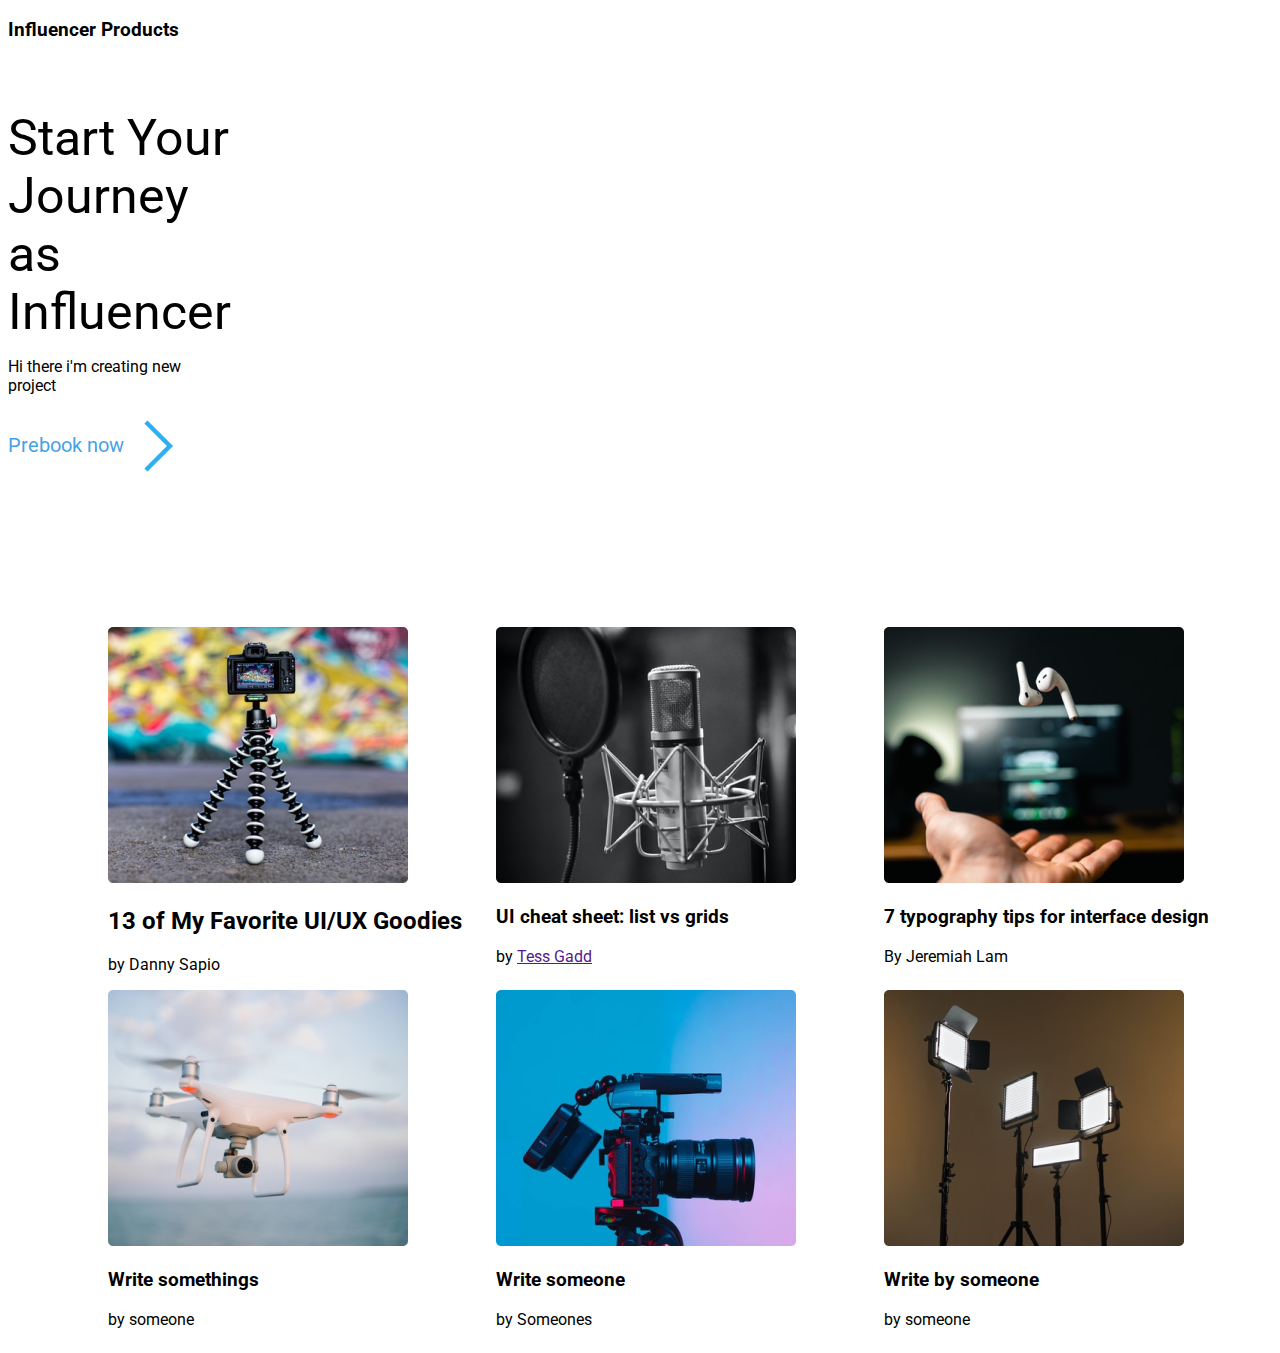
<file: influencer.html>
<!DOCTYPE html>
<html lang="en">
<head>
    <meta charset="UTF-8">
    <meta http-equiv="X-UA-Compatible" content="IE=edge">
    <meta name="viewport" content="width=device-width, initial-scale=1.0">
    <title>Document</title>
    <link rel="preconnect" href="https://fonts.googleapis.com">
<link rel="preconnect" href="https://fonts.gstatic.com" crossorigin>
<link href="https://fonts.googleapis.com/css2?family=Faster+One&family=Roboto&family=Shizuru&display=swap" rel="stylesheet">
    <link rel="stylesheet" href="styles.css">

</head>
<body>
    <div><h3>Influencer Products</h3></div>
    <main>
    <section class="frist-section">
        
            <div class=frist-div>
                <p class="font-size">Start Your Journey as Influencer </p>
                <p>Hi there i'm creating new project</p>
                <div class= "icon">
                    <div class="prebook">
                    <a class="link" href="www.camera.com">Prebook now</a>
                    </div>
                    <div><img src="images/next.png" alt=""></div>
                    </div>
                </div>
                
            <div class= "div-imges">
             <img src="images/main-camera.png" alt="">
            </div>
           
    </section>
  
    <section>
<div class="second-section"  >
    <div>
        <div><img src="images/tripod.png" alt=""></div>
        <h2>13 of My Favorite
            UI/UX Goodies</h2>
            <p>by <a href="www..com"></a>Danny Sapio</p>
    </div>
   
    <div>
        <div><img src="images/mic.png" alt=""></div>
    
    <h3>UI cheat sheet: 
        list vs grids</h3>
        <p>
            by <a href=""> Tess Gadd</a>
        </p>
    
    </div>
    <div>
        <div><img src="images/airpod.png" alt=""></div>
        <h3>7 typography tips 
            for interface design</h3>
            <p>By Jeremiah Lam</p>

    </div>
    <div>
   
<div>
    <img src="images/drone.png" alt=""></div>
<h3>Write somethings </h3>
<p>by someone</p>
</div>




    
    <div>
        <div><img src="images/camera.png" alt=""></div>

        <h3> Write someone</h3>
        <p>
            by Someones
        </p>
    </div>

    
    <div>
        <div><img src="images/lights.png" alt=""></div>

        <h3>
            Write by someone 
        </h3>
    <p>by someone</p>
    
    </div>

    
</div>
    </section>
    
</main>
</body>
</html>
</file>
<file: styles.css>
body{
    font-family: 'Roboto', sans-serif;
}


.frist-section{

    display: flex;
}
.icon {
    display: flex;
    
}
.prebook{
    
    margin-top: 22px;
}
.link{
    text-decoration: none;
    font-size: 20px;
    color: rgba(50, 153, 223, 0.918);
    

}
.frist-div{
    font-family: 'Roboto', sans-serif;
   
    width:582px;
    margin-top: 50px;
    margin-right: 600px;
    text-decoration: inline
    ;
    
    
}
.font-size{
    font-size: 50px;
    display: inline;



}
.frist-div img{
    height: 90;
    width: 70px;
    margin-bottom: 30px;
   
}
.div-imges img{
    width: 440px;
    height:414px;
    margin-left: 500px;
    margin-right: 800px;
    margin-top: 50px;
    margin-bottom: 100px;
  
}

.second-section {
    display: grid;
    grid-template-columns:repeat(3, 1fr);
    margin-left: 100px;
   
    
}
</file>
